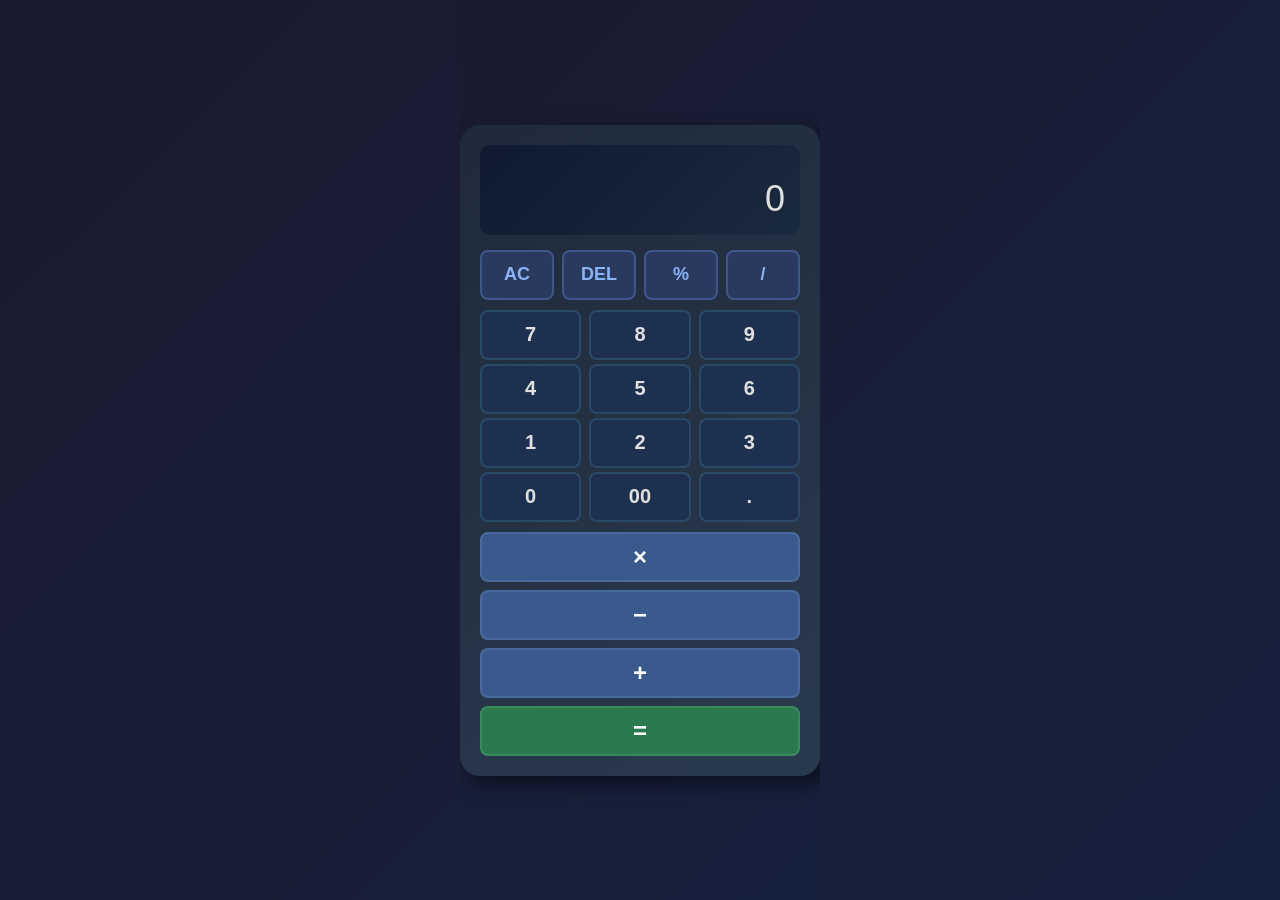
<file: scratch-vague/index.html>
<!DOCTYPE html>
<html lang="en">
<head>
    <meta charset="utf-8">
    <meta name="viewport" content="width=device-width, initial-scale=1.0">
    <title>Simple Calculator</title>
    <link rel="stylesheet" href="style.css">
</head>
<body>
    <div id="calculator">
        <div id="calculator-interface">
            <div id="calculator-screen">
                <div id="nums-top">
                    <div id="screen-top">
                        <span id="screen-top-display"></span>
                    </div>
                </div>
                <div id="nums-bottom">
                    <div id="screen-bottom">
                        <span id="screen-bottom-display">0</span>
                    </div>
                </div>
            </div>

            <div id="functional-container">
                <div class="button" id="clear-all">AC</div>
                <div class="button" id="del">DEL</div>
                <div class="button" id="percent">%</div>
                <div class="button" id="divide">/</div>
            </div>

            <div id="nums-container">
                <div class="numbers-line">
                    <div class="button number" id="7">7</div>
                    <div class="button number" id="8">8</div>
                    <div class="button number" id="9">9</div>
                </div>
                <div class="numbers-line">
                    <div class="button number" id="4">4</div>
                    <div class="button number" id="5">5</div>
                    <div class="button number" id="6">6</div>
                </div>
                <div class="numbers-line">
                    <div class="button number" id="1">1</div>
                    <div class="button number" id="2">2</div>
                    <div class="button number" id="3">3</div>
                </div>
                <div class="numbers-line">
                    <div class="button number" id="0">0</div>
                    <div class="button number" id="00">00</div>
                    <div class="button number" id="decimal">.</div>
                </div>
            </div>

            <div id="arithmetic-container">
                <div class="button arithmetic" id="multiply">&times;</div>
                <div class="button arithmetic" id="subtract">&minus;</div>
                <div class="button arithmetic" id="add">+</div>
                <div class="button arithmetic" id="equal">=</div>
            </div>
        </div>
    </div>
    <script src="script.js"></script>
</body>
</html>
</file>
<file: scratch-vague/style.css>
/* Adapted from LucioFex/Simple-Web-Calculator (MIT) */

* {
    padding: 0;
    margin: 0;
    box-sizing: border-box;
}

html, body {
    height: 100%;
    background: linear-gradient(135deg, #1a1a2e, #16213e);
    font-family: "Helvetica", "Arial", sans-serif;
    display: flex;
    justify-content: center;
    align-items: center;
    overflow: hidden;
}

#calculator {
    width: 360px;
    background: linear-gradient(145deg, #1e2a3a, #2a3a4e);
    border-radius: 20px;
    box-shadow: 8px 8px 20px rgba(0,0,0,0.5);
    padding: 20px;
}

#calculator-interface {
    width: 100%;
}

#calculator-screen {
    background: linear-gradient(135deg, #0f1a2e, #1a2a3e);
    border-radius: 10px;
    padding: 15px;
    margin-bottom: 15px;
    min-height: 90px;
    display: flex;
    flex-direction: column;
    justify-content: flex-end;
    align-items: flex-end;
    overflow: hidden;
}

#screen-top-display {
    color: #7a8a9e;
    font-size: 14px;
    min-height: 18px;
    word-break: break-all;
}

#screen-bottom-display {
    color: #e0e0e0;
    font-size: 36px;
    word-break: break-all;
}

#functional-container {
    display: flex;
    gap: 8px;
    margin-bottom: 10px;
}

#functional-container .button {
    flex: 1;
    height: 50px;
    background: #2a3a5e;
    border: 2px solid #3e568a;
    color: #8ab4f8;
    font-size: 18px;
    font-weight: bold;
}

#functional-container .button:hover {
    background: #3a4a6e;
}

#functional-container .button:active {
    background: #182a53;
}

#nums-container {
    display: flex;
    flex-direction: column;
    gap: 4px;
    margin-bottom: 10px;
}

.numbers-line {
    display: flex;
    gap: 8px;
}

#nums-container .button {
    flex: 1;
    height: 50px;
    background: #1e3050;
    color: #e0e0e0;
    font-size: 20px;
    font-weight: bold;
    border: 2px solid #2a4a6a;
}

#nums-container .button:hover {
    background: #2a4060;
}

#nums-container .button:active {
    background: #1c385e;
}

#arithmetic-container {
    display: flex;
    flex-direction: column;
    gap: 8px;
}

#arithmetic-container .button {
    height: 50px;
    background: #3a5a8e;
    color: #ffffff;
    font-size: 24px;
    font-weight: bold;
    border: 2px solid #4a6a9e;
}

#arithmetic-container .button:hover {
    background: #4a6aae;
}

#arithmetic-container .button:active {
    background: #273e61;
}

#arithmetic-container #equal {
    background: #2a7a4e;
    border-color: #3a8a5e;
}

#arithmetic-container #equal:hover {
    background: #3a8a5e;
}

#arithmetic-container #equal:active {
    background: #1e5a3e;
}

.button {
    border-radius: 8px;
    display: flex;
    justify-content: center;
    align-items: center;
    cursor: pointer;
    transition: background 0.15s ease, transform 0.15s ease;
    user-select: none;
}

.button:hover {
    transform: scale(1.05);
}
</file>
